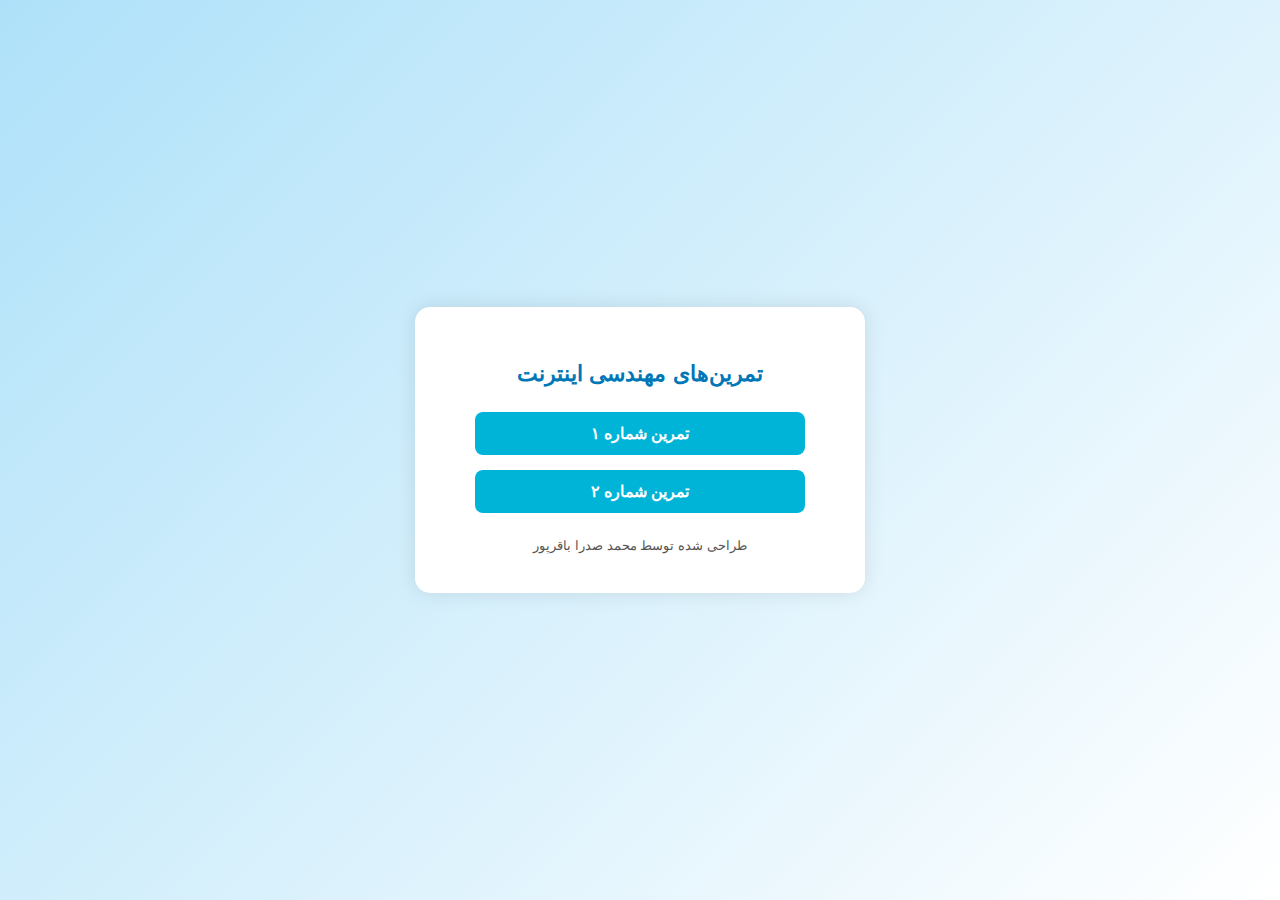
<file: index.html>
<!DOCTYPE html>
<html lang="fa">
<head>
  <meta charset="UTF-8">
  <meta name="viewport" content="width=device-width, initial-scale=1.0">
  <title>تمرین‌های مهندسی اینترنت - محمد صدرا باقرپور</title>
  <style>
    body {
      font-family: "Vazir", sans-serif;
      background: linear-gradient(135deg, #aee1f9, #ffffff);
      margin: 0;
      height: 100vh;
      display: flex;
      justify-content: center;
      align-items: center;
      direction: rtl;
    }

    .container {
      background-color: #ffffff;
      padding: 40px 50px;
      border-radius: 15px;
      box-shadow: 0 0 20px rgba(0, 0, 0, 0.1);
      text-align: center;
      width: 350px;
      animation: fadeIn 0.8s ease-in-out;
    }

    h1 {
      color: #0077b6;
      margin-bottom: 25px;
      font-size: 22px;
    }

    ul {
      list-style: none;
      padding: 0;
      margin: 0;
    }

    li {
      margin: 15px 0;
    }

    a {
      text-decoration: none;
      color: #ffffff;
      background-color: #00b4d8;
      padding: 12px 25px;
      border-radius: 8px;
      font-weight: bold;
      transition: 0.3s;
      display: inline-block;
      width: 80%;
    }

    a:hover {
      background-color: #0096c7;
      transform: scale(1.05);
    }

    @keyframes fadeIn {
      from {
        opacity: 0;
        transform: translateY(20px);
      }
      to {
        opacity: 1;
        transform: translateY(0);
      }
    }

    footer {
      margin-top: 25px;
      font-size: 13px;
      color: #555;
    }
  </style>
</head>

<body>
  <div class="container">
    <h1>تمرین‌های مهندسی اینترنت</h1>
    <ul>
      <li><a href="tamrin1/index.html">تمرین شماره ۱</a></li>
      <li><a href="tamrin2/index.html">تمرین شماره ۲</a></li>
    </ul>
    <footer>طراحی شده توسط محمد صدرا باقرپور</footer>
  </div>
</body>
</html>
</file>
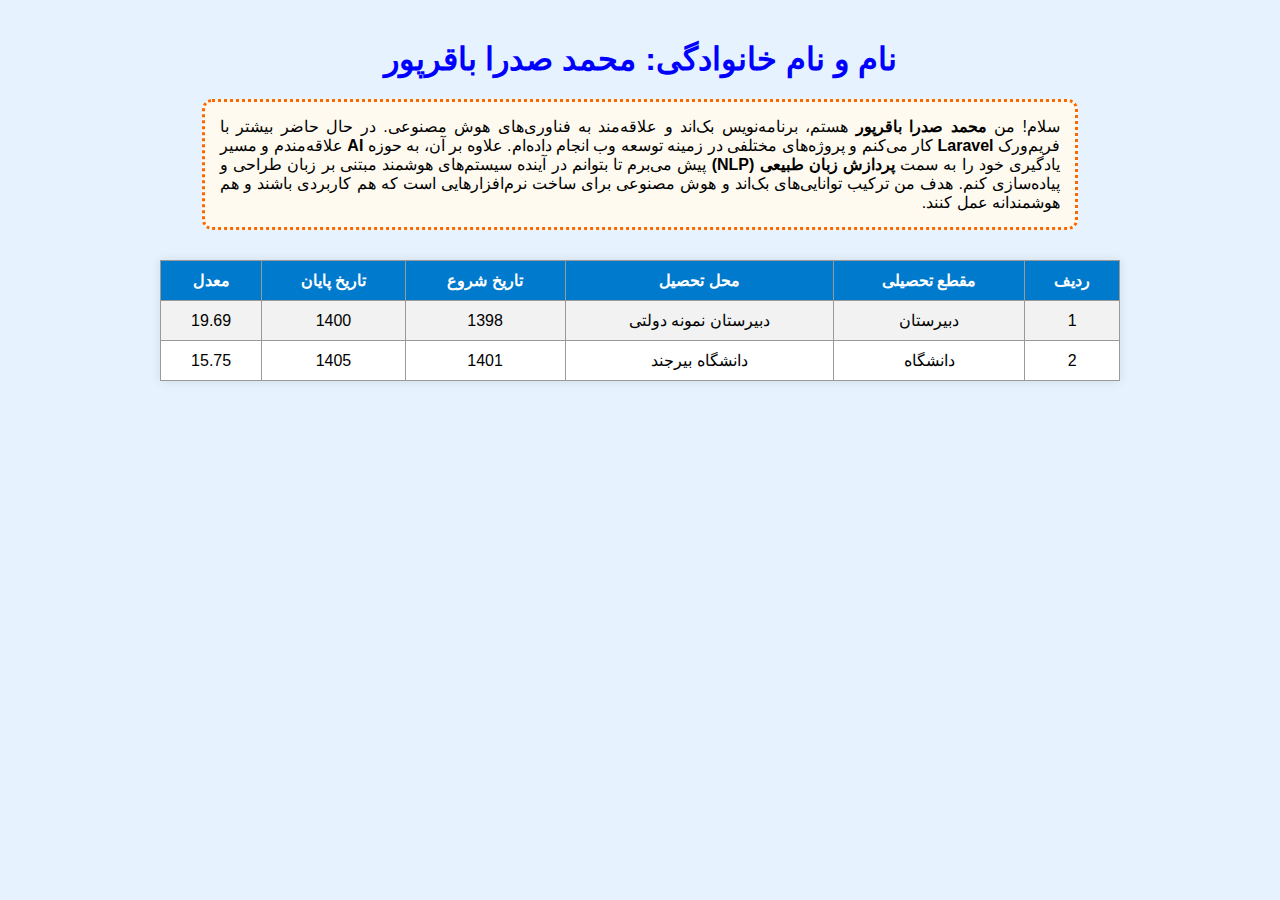
<file: tamrin1/index.html>
<!DOCTYPE html>
<html lang="fa">

<head>
    <meta charset="UTF-8">
    <meta name="viewport" content="width=device-width, initial-scale=1.0">
    <title>تمرین شماره ۱ - مهندسی اینترنت</title>
    <link rel="stylesheet" href="style.css">
</head>

<body>

    <h1>نام و نام خانوادگی: محمد صدرا باقرپور</h1>

    <p>
        سلام! من <strong>محمد صدرا باقرپور</strong> هستم، برنامه‌نویس بک‌اند و علاقه‌مند به فناوری‌های هوش مصنوعی.
        در حال حاضر بیشتر با فریم‌ورک <strong>Laravel</strong> کار می‌کنم و پروژه‌های مختلفی در زمینه توسعه وب انجام
        داده‌ام.
        علاوه بر آن، به حوزه <strong>AI</strong> علاقه‌مندم و مسیر یادگیری خود را به سمت <strong>پردازش زبان طبیعی
            (NLP)</strong>
        پیش می‌برم تا بتوانم در آینده سیستم‌های هوشمند مبتنی بر زبان طراحی و پیاده‌سازی کنم.
        هدف من ترکیب توانایی‌های بک‌اند و هوش مصنوعی برای ساخت نرم‌افزارهایی است که هم کاربردی باشند و هم هوشمندانه عمل
        کنند.
    </p>


    <table>
        <tr>
            <th>ردیف</th>
            <th>مقطع تحصیلی</th>
            <th>محل تحصیل</th>
            <th>تاریخ شروع</th>
            <th>تاریخ پایان</th>
            <th>معدل</th>
        </tr>
        <tr>
            <td>1</td>
            <td>دبیرستان</td>
            <td>دبیرستان نمونه دولتی</td>
            <td>1398</td>
            <td>1400</td>
            <td>19.69</td>
        </tr>
        <tr>
            <td>2</td>
            <td>دانشگاه</td>
            <td>دانشگاه بیرجند</td>
            <td>1401</td>
            <td>1405</td>
            <td>15.75</td>
        </tr>
    </table>

</body>

</html>
</file>
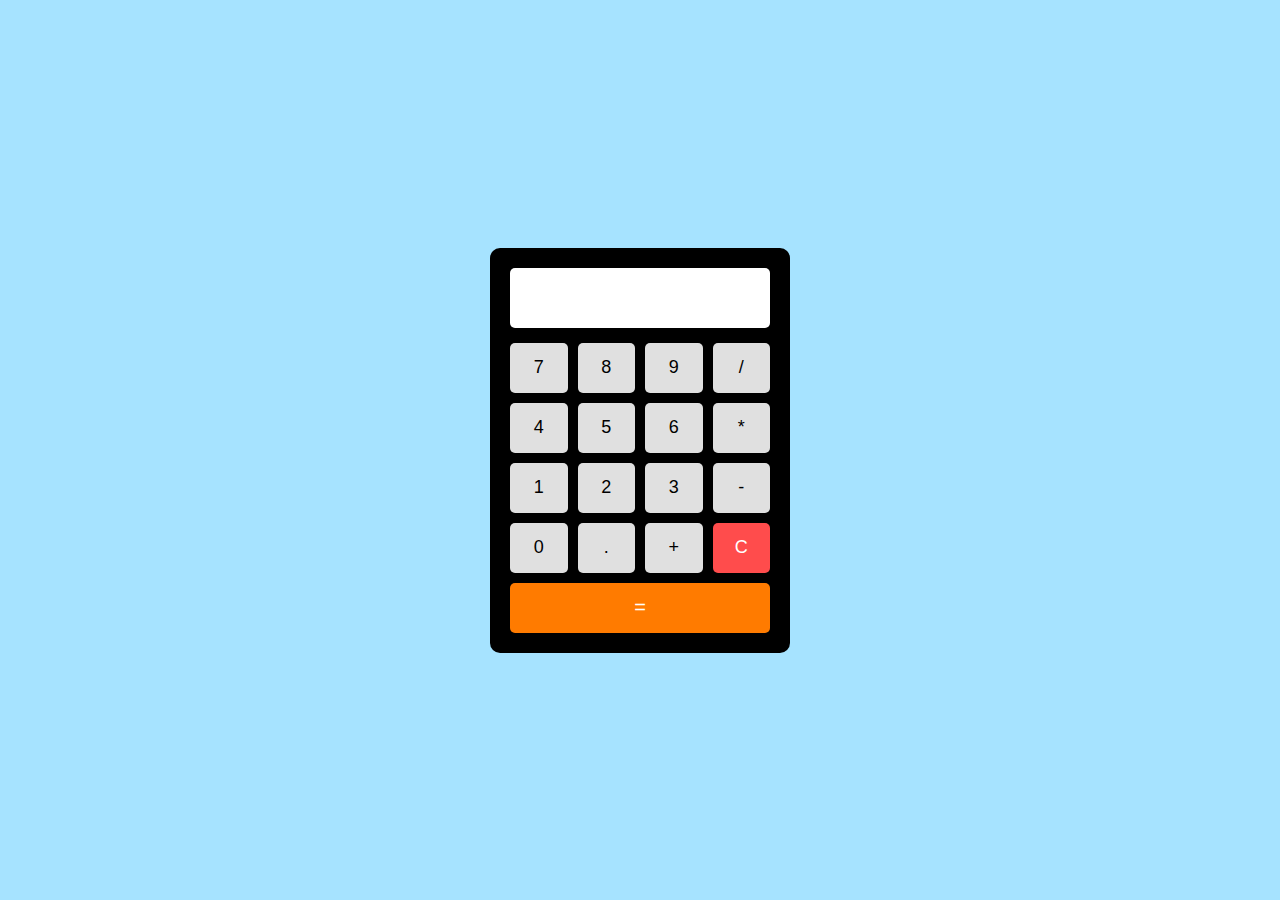
<file: tamrin2/index.html>
<!DOCTYPE html>
<html lang="fa">

<head>
    <meta charset="UTF-8">
    <meta name="viewport" content="width=device-width, initial-scale=1.0">
    <title>ماشین حساب ساده</title>
    <link rel="stylesheet" href="style.css">

</head>

<body>
    <div class="calculator">
        <div class="display" id="display"></div>
        <div class="buttons">
            <button>7</button>
            <button>8</button>
            <button>9</button>
            <button>/</button>

            <button>4</button>
            <button>5</button>
            <button>6</button>
            <button>*</button>

            <button>1</button>
            <button>2</button>
            <button>3</button>
            <button>-</button>

            <button>0</button>
            <button>.</button>
            <button>+</button>
            <button class="clear">C</button>

            <button class="equal">=</button>
        </div>
    </div>
    <script src="script.js"></script>
</body>

</html>
</file>
<file: tamrin1/style.css>
body {
    background-color: #e6f3ff;
    font-family: "Tahoma", sans-serif;
    direction: rtl;
    text-align: center;
    margin: 40px;
}

h1 {
    color: blue;
    text-align: center;
}

p {
    border: 3px dotted #ff6600;
    padding: 15px;
    width: 70%;
    margin: 20px auto;
    text-align: justify;
    background-color: #fffaf0;
    border-radius: 10px;
}

table {
    margin: 30px auto;
    border-collapse: collapse;
    width: 80%;
    background-color: #ffffff;
    box-shadow: 0 0 10px rgba(0, 0, 0, 0.1);
}

th,
td {
    border: 1px solid #999;
    padding: 10px;
    text-align: center;
}

th {
    background-color: #007acc;
    color: white;
}

tr:nth-child(even) {
    background-color: #f2f2f2;
}

a {
    color: #007acc;
    text-decoration: none;
}

a:hover {
    text-decoration: underline;
}
</file>
<file: tamrin2/style.css>
body {
    background-color: #a6e3ff;
    display: flex;
    justify-content: center;
    align-items: center;
    height: 100vh;
    margin: 0;
    font-family: sans-serif;
}

.calculator {
    background-color: #000;
    padding: 20px;
    border-radius: 10px;
    width: 260px;
}

.display {
    background-color: #fff;
    height: 40px;
    border-radius: 5px;
    margin-bottom: 15px;
    text-align: right;
    padding: 10px;
    font-size: 20px;
    overflow: hidden;
}

.buttons {
    display: grid;
    grid-template-columns: repeat(4, 1fr);
    gap: 10px;
}

button {
    background-color: #e0e0e0;
    border: none;
    border-radius: 5px;
    height: 50px;
    font-size: 18px;
    cursor: pointer;
    transition: 0.2s;
}

button:hover {
    background-color: #d3d3d3;
}

.clear {
    background-color: #ff4c4c;
    color: #fff;
}

.equal {
    grid-column: span 4;
    background-color: #ff7b00;
    color: #fff;
    height: 50px;
    font-size: 20px;
}
</file>
